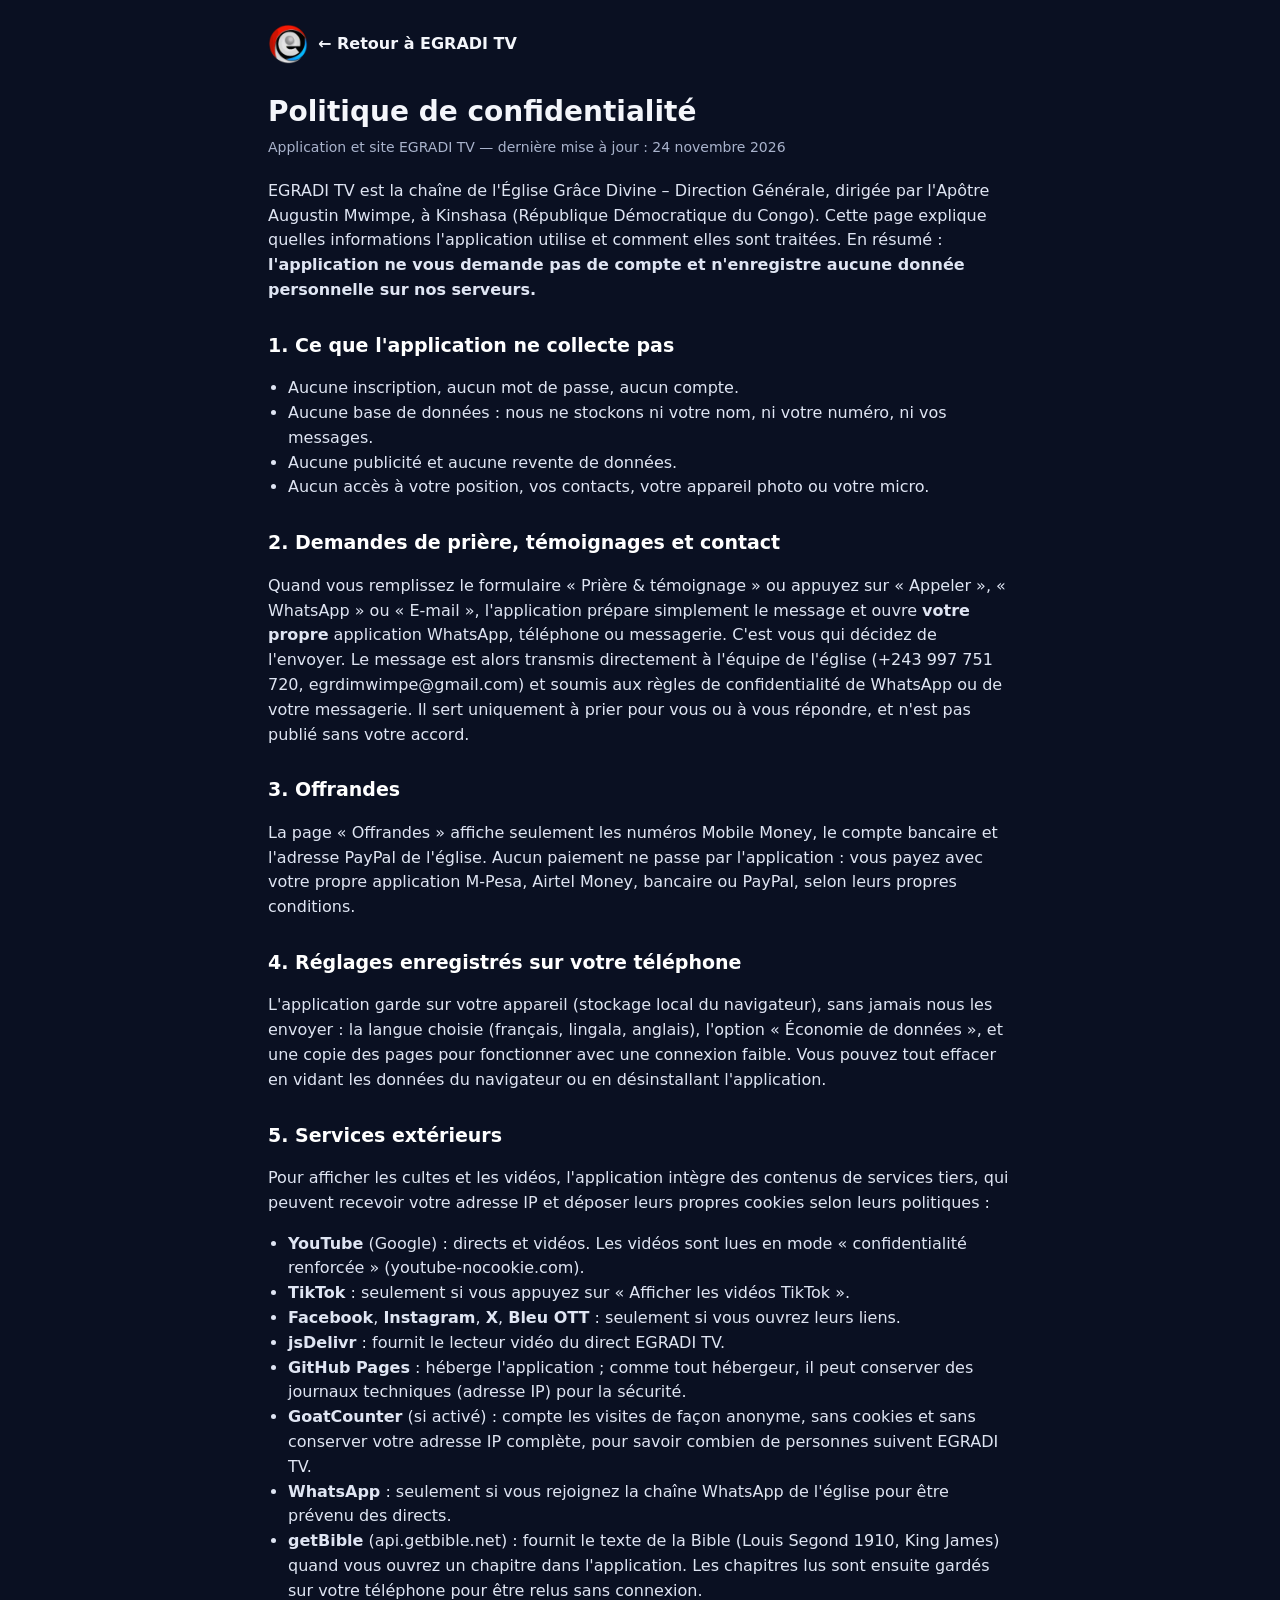
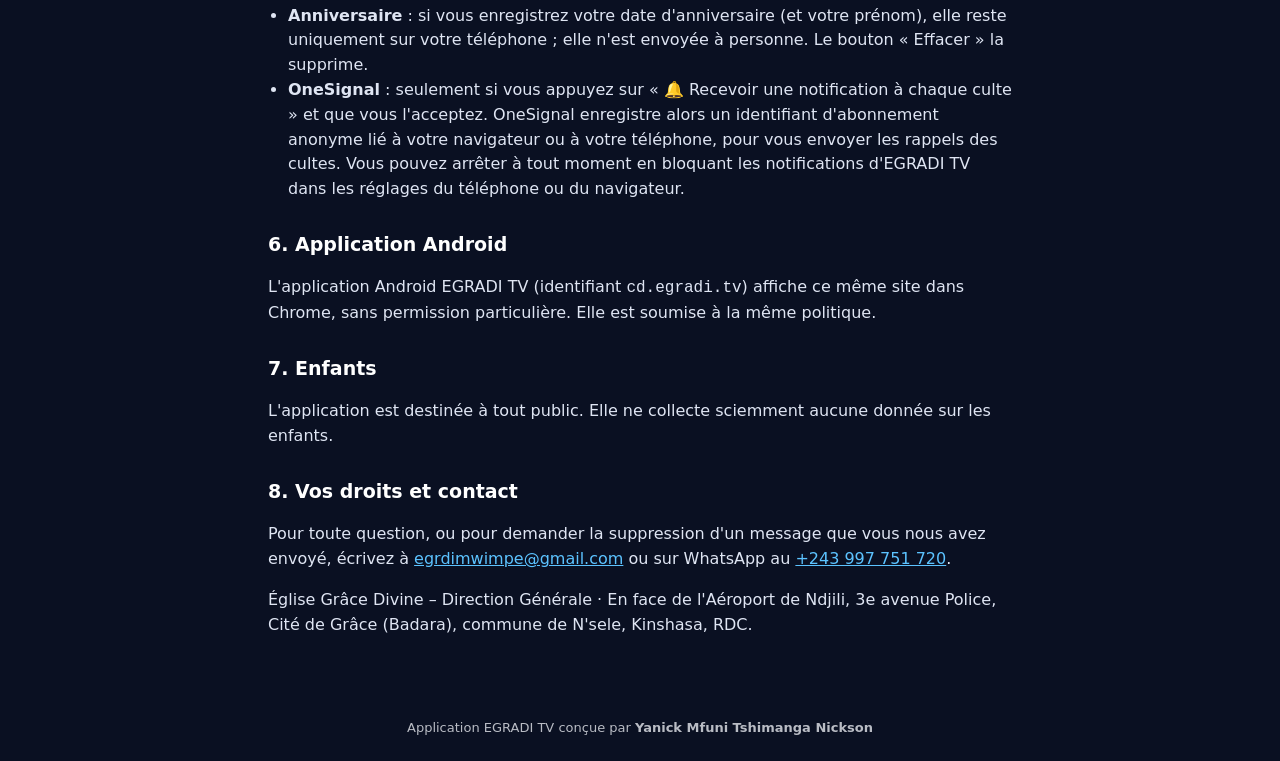
<file: confidentialite.html>
<!doctype html>
<html lang="fr">
<head>
  <meta charset="utf-8">
  <meta name="viewport" content="width=device-width, initial-scale=1">
  <title>Politique de confidentialité — EGRADI TV</title>
  <meta name="description" content="Politique de confidentialité de l'application EGRADI TV (Église Grâce Divine, Kinshasa).">
  <meta name="theme-color" content="#0a1022">
  <link rel="icon" href="logo-badge.png" type="image/png">
  <link rel="stylesheet" href="styles.css">
  <style>
    body { padding-bottom: 0; }
    .page-legale { max-width: 780px; margin: 0 auto; padding: 24px 18px 40px; }
    .page-legale h1 { font-size: 28px; margin: 18px 0 4px; }
    .page-legale h2 { font-size: 19px; margin: 28px 0 8px; color: #fff; }
    .page-legale p, .page-legale li { color: #dfe5f3; }
    .page-legale ul { padding-left: 20px; }
    .page-legale .maj { color: var(--texte-2); font-size: 14px; margin: 0 0 20px; }
    .retour { display: inline-flex; align-items: center; gap: 10px; color: var(--texte); text-decoration: none; font-weight: 700; }
  </style>
</head>
<body>
  <main class="page-legale">
    <a class="retour" href="./"><img src="logo-badge.png" alt="" width="40" height="40"> ← Retour à EGRADI TV</a>

    <h1>Politique de confidentialité</h1>
    <p class="maj">Application et site EGRADI TV — dernière mise à jour : 24 novembre 2026</p>

    <p>EGRADI TV est la chaîne de l'Église Grâce Divine – Direction Générale, dirigée par l'Apôtre Augustin Mwimpe,
      à Kinshasa (République Démocratique du Congo). Cette page explique quelles informations l'application utilise
      et comment elles sont traitées. En résumé : <strong>l'application ne vous demande pas de compte et n'enregistre
      aucune donnée personnelle sur nos serveurs.</strong></p>

    <h2>1. Ce que l'application ne collecte pas</h2>
    <ul>
      <li>Aucune inscription, aucun mot de passe, aucun compte.</li>
      <li>Aucune base de données : nous ne stockons ni votre nom, ni votre numéro, ni vos messages.</li>
      <li>Aucune publicité et aucune revente de données.</li>
      <li>Aucun accès à votre position, vos contacts, votre appareil photo ou votre micro.</li>
    </ul>

    <h2>2. Demandes de prière, témoignages et contact</h2>
    <p>Quand vous remplissez le formulaire « Prière &amp; témoignage » ou appuyez sur « Appeler », « WhatsApp » ou « E-mail »,
      l'application prépare simplement le message et ouvre <strong>votre propre</strong> application WhatsApp, téléphone ou messagerie.
      C'est vous qui décidez de l'envoyer. Le message est alors transmis directement à l'équipe de l'église
      (+243 997 751 720, egrdimwimpe@gmail.com) et soumis aux règles de confidentialité de WhatsApp ou de votre messagerie.
      Il sert uniquement à prier pour vous ou à vous répondre, et n'est pas publié sans votre accord.</p>

    <h2>3. Offrandes</h2>
    <p>La page « Offrandes » affiche seulement les numéros Mobile Money, le compte bancaire et l'adresse PayPal de l'église.
      Aucun paiement ne passe par l'application : vous payez avec votre propre application M-Pesa, Airtel Money, bancaire ou PayPal,
      selon leurs propres conditions.</p>

    <h2>4. Réglages enregistrés sur votre téléphone</h2>
    <p>L'application garde sur votre appareil (stockage local du navigateur), sans jamais nous les envoyer :
      la langue choisie (français, lingala, anglais), l'option « Économie de données », et une copie des pages
      pour fonctionner avec une connexion faible. Vous pouvez tout effacer en vidant les données du navigateur
      ou en désinstallant l'application.</p>

    <h2>5. Services extérieurs</h2>
    <p>Pour afficher les cultes et les vidéos, l'application intègre des contenus de services tiers, qui peuvent recevoir
      votre adresse IP et déposer leurs propres cookies selon leurs politiques :</p>
    <ul>
      <li><strong>YouTube</strong> (Google) : directs et vidéos. Les vidéos sont lues en mode « confidentialité renforcée » (youtube-nocookie.com).</li>
      <li><strong>TikTok</strong> : seulement si vous appuyez sur « Afficher les vidéos TikTok ».</li>
      <li><strong>Facebook</strong>, <strong>Instagram</strong>, <strong>X</strong>, <strong>Bleu OTT</strong> : seulement si vous ouvrez leurs liens.</li>
      <li><strong>jsDelivr</strong> : fournit le lecteur vidéo du direct EGRADI TV.</li>
      <li><strong>GitHub Pages</strong> : héberge l'application ; comme tout hébergeur, il peut conserver des journaux techniques (adresse IP) pour la sécurité.</li>
      <li><strong>GoatCounter</strong> (si activé) : compte les visites de façon anonyme, sans cookies et sans conserver votre adresse IP complète, pour savoir combien de personnes suivent EGRADI TV.</li>
      <li><strong>WhatsApp</strong> : seulement si vous rejoignez la chaîne WhatsApp de l'église pour être prévenu des directs.</li>
      <li><strong>getBible</strong> (api.getbible.net) : fournit le texte de la Bible (Louis Segond 1910, King James) quand vous ouvrez un chapitre dans l'application. Les chapitres lus sont ensuite gardés sur votre téléphone pour être relus sans connexion.</li>
      <li><strong>Anniversaire</strong> : si vous enregistrez votre date d'anniversaire (et votre prénom), elle reste uniquement sur votre téléphone ; elle n'est envoyée à personne. Le bouton « Effacer » la supprime.</li>
      <li><strong>OneSignal</strong> : seulement si vous appuyez sur « 🔔 Recevoir une notification à chaque culte » et que vous l'acceptez. OneSignal enregistre alors un identifiant d'abonnement anonyme lié à votre navigateur ou à votre téléphone, pour vous envoyer les rappels des cultes. Vous pouvez arrêter à tout moment en bloquant les notifications d'EGRADI TV dans les réglages du téléphone ou du navigateur.</li>
    </ul>

    <h2>6. Application Android</h2>
    <p>L'application Android EGRADI TV (identifiant <code>cd.egradi.tv</code>) affiche ce même site dans Chrome, sans permission
      particulière. Elle est soumise à la même politique.</p>

    <h2>7. Enfants</h2>
    <p>L'application est destinée à tout public. Elle ne collecte sciemment aucune donnée sur les enfants.</p>

    <h2>8. Vos droits et contact</h2>
    <p>Pour toute question, ou pour demander la suppression d'un message que vous nous avez envoyé, écrivez à
      <a href="mailto:egrdimwimpe@gmail.com">egrdimwimpe@gmail.com</a> ou sur WhatsApp au
      <a href="https://wa.me/243997751720">+243 997 751 720</a>.</p>
    <p>Église Grâce Divine – Direction Générale · En face de l'Aéroport de Ndjili, 3e avenue Police, Cité de Grâce (Badara),
      commune de N'sele, Kinshasa, RDC.</p>
  </main>
  <p style="text-align:center;font-size:13px;opacity:.75;margin:24px 0">Application EGRADI TV conçue par <strong>Yanick Mfuni Tshimanga Nickson</strong></p>
</body>
</html>
</file>
<file: styles.css>
/* EGRADI TV — couleurs tirées du logo de la chaîne (anneau rouge / bleu) */
:root {
  --fond: #0a1022;
  --fond-2: #111a33;
  --carte: #16213f;
  --carte-2: #1c2a50;
  --ligne: rgba(255, 255, 255, .08);
  --texte: #f4f6fb;
  --texte-2: #a9b3cc;
  --rouge: #e30613;
  --rouge-2: #ff3b30;
  --bleu: #1e9be0;
  --bleu-2: #5cc3ff;
  --degrade: linear-gradient(120deg, var(--rouge) 0%, #b0127a 45%, var(--bleu) 100%);
  --rayon: 16px;
  --ombre: 0 10px 30px rgba(0, 0, 0, .35);
  --nav-h: 64px;
}
* { box-sizing: border-box; }
html { scroll-behavior: smooth; -webkit-tap-highlight-color: transparent; }
body {
  margin: 0; background: var(--fond); color: var(--texte);
  font: 16px/1.55 "Segoe UI", Roboto, "Helvetica Neue", system-ui, sans-serif;
  padding-bottom: calc(var(--nav-h) + env(safe-area-inset-bottom));
  -webkit-font-smoothing: antialiased;
}
a { color: var(--bleu-2); }
img { max-width: 100%; }
button { font: inherit; }
:focus-visible { outline: 2px solid var(--bleu-2); outline-offset: 2px; }
[hidden] { display: none !important; }

/* ---------- Écran de démarrage ---------- */
.demarrage {
  position: fixed; inset: 0; z-index: 100; display: grid; place-content: center; justify-items: center; gap: 10px;
  background: radial-gradient(circle at 50% 40%, #1a2850, var(--fond) 70%);
  transition: opacity .45s, visibility .45s;
}
.demarrage img { filter: drop-shadow(0 0 40px rgba(227,6,19,.35)); animation: respire 1.6s ease-in-out infinite; }
.demarrage p { margin: 6px 0 0; font-size: 26px; letter-spacing: 4px; }
.demarrage strong { color: var(--rouge-2); }
.chargement { width: 120px; height: 3px; border-radius: 3px; background: var(--degrade); background-size: 200% 100%; animation: glisse 1s linear infinite; }
.demarrage.fini { opacity: 0; visibility: hidden; }
@keyframes respire { 50% { transform: scale(1.05); } }
@keyframes glisse { to { background-position: -200% 0; } }

/* ---------- En-tête ---------- */
.entete {
  position: sticky; top: 0; z-index: 20;
  display: flex; align-items: center; gap: 12px; justify-content: space-between;
  padding: 8px 16px; padding-top: calc(8px + env(safe-area-inset-top));
  /* pas de backdrop-filter ici : il casserait la barre de navigation fixe (enfant de l'en-tête) sur mobile */
  background: rgba(10, 16, 34, .97);
}
.entete::after { content: ""; position: absolute; left: 0; right: 0; bottom: 0; height: 2px; background: var(--degrade); }
.marque { display: flex; align-items: center; gap: 10px; color: var(--texte); text-decoration: none; }
.marque .logo { border-radius: 50%; }
.marque-texte { display: flex; flex-direction: column; font-size: 19px; line-height: 1.1; letter-spacing: 1px; }
.marque-texte strong { color: #fff; }
.marque-texte small { font-size: 10.5px; letter-spacing: .5px; color: var(--texte-2); text-transform: uppercase; }
.entete-actions { display: flex; align-items: center; gap: 6px; }
.icone-bouton {
  display: grid; place-items: center; width: 38px; height: 38px; border-radius: 50%;
  border: 1px solid var(--ligne); background: var(--carte); color: var(--texte); cursor: pointer;
}
.icone-bouton svg { width: 18px; height: 18px; fill: currentColor; }
.icone-bouton:hover { background: var(--carte-2); }
.pastille-direct {
  display: inline-flex; align-items: center; gap: 6px; padding: 7px 13px; border-radius: 999px;
  background: var(--rouge); color: #fff; font-weight: 700; font-size: 12.5px; letter-spacing: .5px; text-decoration: none;
  box-shadow: 0 0 0 0 rgba(227, 6, 19, .6); animation: onde 2s infinite;
}
@keyframes onde { 70% { box-shadow: 0 0 0 10px rgba(227, 6, 19, 0); } 100% { box-shadow: 0 0 0 0 rgba(227, 6, 19, 0); } }
.point { display: inline-block; width: 8px; height: 8px; border-radius: 50%; background: currentColor; animation: clignote 1.2s infinite; }
.point.rouge { background: var(--rouge-2); width: 10px; height: 10px; vertical-align: middle; }
@keyframes clignote { 50% { opacity: .25; } }

/* ---------- Bandeau INFOS ---------- */
.bandeau { display: flex; align-items: stretch; height: 34px; background: #fff; color: #0a1022; overflow: hidden; font-size: 14px; font-weight: 600; }
.bandeau-titre {
  flex: none; display: grid; place-items: center; padding: 0 14px 0 16px;
  background: var(--rouge); color: #fff; font-weight: 800; letter-spacing: 1.5px;
  clip-path: polygon(0 0, 100% 0, calc(100% - 10px) 100%, 0 100%);
}
.bandeau-defile { flex: 1; overflow: hidden; display: flex; align-items: center; mask-image: linear-gradient(90deg, transparent, #000 3%, #000 97%, transparent); }
.bandeau-texte { display: flex; white-space: nowrap; animation: defile var(--duree, 60s) linear infinite; }
.bandeau-texte span { padding: 0 28px; }
.bandeau-texte span::before { content: "●"; color: var(--bleu); margin-right: 12px; font-size: 10px; vertical-align: middle; }
.bandeau:hover .bandeau-texte { animation-play-state: paused; }
@keyframes defile { to { transform: translateX(-50%); } }

/* ---------- Mise en page ---------- */
main { max-width: 1180px; margin: 0 auto; padding: 0 16px 24px; }
.vue { display: none; padding-top: 18px; animation: apparait .3s ease; scroll-margin-top: 100vh; /* ouverture sur #direct, #videos… : la page reste en haut, titre visible */ }
.vue.active { display: block; }
@keyframes apparait { from { opacity: 0; transform: translateY(6px); } }

.titre-page { margin: 4px 0 16px; font-size: 26px; font-weight: 800; letter-spacing: .3px; }
.titre-section { margin: 28px 0 12px; font-size: 18px; font-weight: 700; }
.titre-ligne { display: flex; align-items: baseline; justify-content: space-between; gap: 12px; }
.voir-tout { font-size: 14px; font-weight: 600; text-decoration: none; color: var(--bleu-2); }
.sur-titre { margin: 0; font-size: 12px; text-transform: uppercase; letter-spacing: 1.5px; color: var(--bleu-2); font-weight: 700; }
.note { color: var(--texte-2); font-size: 14px; text-align: center; }

/* ---------- Boutons ---------- */
.actions { display: flex; flex-wrap: wrap; gap: 10px; justify-content: center; margin: 14px 0; }
.bouton {
  display: inline-flex; align-items: center; justify-content: center; gap: 8px; padding: 11px 20px; border-radius: 999px;
  border: 1px solid rgba(255,255,255,.22); background: rgba(255,255,255,.06); color: var(--texte);
  font-weight: 600; text-decoration: none; cursor: pointer; transition: transform .15s, filter .15s, background .15s;
}
.bouton:hover { background: rgba(255,255,255,.12); }
.bouton:active { transform: scale(.97); }
.bouton.principal { background: var(--rouge); border-color: var(--rouge); color: #fff; box-shadow: 0 6px 18px rgba(227, 6, 19, .35); }
.bouton.principal:hover { filter: brightness(1.1); }
.bouton.whatsapp { background: #25d366; border-color: #25d366; color: #fff; }
.bouton.centre { position: absolute; inset: 0; margin: auto; width: max-content; height: max-content; }

/* ---------- Accueil ---------- */
.hero {
  position: relative; border-radius: var(--rayon); overflow: hidden; min-height: 360px;
  display: grid; place-items: center; text-align: center; box-shadow: var(--ombre);
}
.hero-fond { position: absolute; inset: 0; width: 100%; height: 100%; object-fit: cover; filter: blur(18px) brightness(.35) saturate(1.2); transform: scale(1.15); }
/* Photo de présentation : toujours affichée en entier, nette et lumineuse */
.hero-banniere {
  position: relative; z-index: 1; display: block; width: 100%; padding: 0; border: 0; margin: 0;
  background: none; cursor: zoom-in; line-height: 0;
}
.hero-banniere img { display: block; width: 100%; height: auto; aspect-ratio: 1559 / 423; object-fit: contain; }
.hero:has(.hero-banniere) { grid-template-rows: auto 1fr; place-items: stretch; }
.hero:has(.hero-banniere) .hero-contenu { align-self: center; }
.visionneuse { padding: 0; border: 0; background: transparent; max-width: 100vw; max-height: 100vh; overflow: visible; }
.visionneuse::backdrop { background: rgba(0, 0, 0, .9); }
.visionneuse img { display: block; width: min(96vw, 1600px); height: auto; border-radius: 10px; }
.visionneuse-fermer { position: fixed; top: 14px; right: 14px; width: 44px; height: 44px; border-radius: 50%; border: 0; background: #fff; color: #000; font-size: 20px; cursor: pointer; }
.hero::before { content: ""; position: absolute; inset: 0; background: radial-gradient(circle at 20% 0%, rgba(227,6,19,.35), transparent 50%), radial-gradient(circle at 90% 100%, rgba(30,155,224,.35), transparent 50%); }
.hero::after { content: ""; position: absolute; inset: 0; background: linear-gradient(180deg, transparent 40%, rgba(10,16,34,.9)); }
.hero-contenu { position: relative; z-index: 1; padding: 34px 18px 26px; }
.hero-logo { filter: drop-shadow(0 10px 30px rgba(0,0,0,.6)); }
.hero h1 { margin: 12px 0 0; font-size: clamp(36px, 8vw, 60px); line-height: 1; letter-spacing: 4px; font-weight: 900; }
.hero h1 span { background: linear-gradient(90deg, #fff, #ffd6d6); -webkit-background-clip: text; background-clip: text; color: transparent; }
.slogan { margin: 10px 0 18px; color: #dfe5f3; font-size: 16px; }

/* ---------- FLASH « culte du jour » (accueil) ---------- */
.flash-culte {
  position: relative; display: flex; align-items: center; gap: 20px; flex-wrap: wrap;
  margin: 0 0 18px; padding: 24px 28px; min-height: 130px; border-radius: var(--rayon); overflow: hidden;
  color: #fff; text-decoration: none; isolation: isolate;
  background: linear-gradient(110deg, #b0000c, var(--rouge) 30%, #b0127a 60%, var(--rouge) 85%, #b0000c);
  background-size: 300% 100%;
  box-shadow: 0 10px 30px rgba(227, 6, 19, .35);
  animation: flash-entree .6s cubic-bezier(.2, .9, .3, 1.3) both, flash-fond 6s linear infinite;
}
.flash-culte:hover { filter: brightness(1.08); }
.flash-culte:focus-visible { outline: 3px solid #fff; outline-offset: 3px; }
/* reflet lumineux qui balaie le bandeau */
.flash-eclat {
  position: absolute; inset: 0; z-index: -1; pointer-events: none;
  background: linear-gradient(100deg, transparent 30%, rgba(255, 255, 255, .35) 50%, transparent 70%);
  transform: translateX(-100%); animation: flash-reflet 2.8s ease-in-out infinite;
}
.flash-tag {
  flex: none; align-self: flex-start; display: inline-flex; align-items: center; gap: 6px;
  padding: 7px 14px; border-radius: 999px; background: #fff; color: var(--rouge);
  font-size: 14px; font-weight: 900; letter-spacing: 1px; animation: flash-tag 1s steps(1) infinite;
}
.flash-eclair { display: inline-block; animation: flash-eclair 1s ease-in-out infinite; }
.flash-corps { flex: 1 1 260px; min-width: 0; display: grid; gap: 6px; }
.flash-titre { font-size: clamp(24px, 3.4vw, 32px); font-weight: 900; line-height: 1.15; text-shadow: 0 2px 8px rgba(0, 0, 0, .3); }
.flash-infos { font-size: 18px; color: #ffe3e3; }
.flash-infos .compte { color: #fff; font-variant-numeric: tabular-nums; }
.flash-etat { display: inline-flex; align-items: center; gap: 6px; }
.flash-appel { font-size: 16px; font-weight: 700; color: #fff; opacity: .95; }
.flash-bouton {
  flex: none; display: inline-flex; align-items: center; gap: 10px; padding: 16px 26px; border-radius: 999px;
  background: #fff; color: var(--rouge); font-weight: 900; font-size: 18px;
  box-shadow: 0 0 0 0 rgba(255, 255, 255, .7); animation: flash-pouls 1.6s infinite;
}
.flash-bouton .point { background: var(--rouge); }
/* moins de 30 min avant le culte : le bandeau pulse plus fort */
.flash-culte.imminent { animation: flash-entree .6s cubic-bezier(.2, .9, .3, 1.3) both, flash-fond 3s linear infinite, flash-battement 1.4s ease-in-out infinite; }
/* culte en cours */
.flash-culte.en-direct { animation: flash-entree .6s cubic-bezier(.2, .9, .3, 1.3) both, flash-fond 2.5s linear infinite, flash-battement 1.2s ease-in-out infinite; }
.flash-culte.en-direct .flash-etat { padding: 2px 10px; border-radius: 999px; background: #fff; color: var(--rouge); font-weight: 900; letter-spacing: .5px; }
.flash-culte.en-direct .flash-etat .point { background: var(--rouge); }
@keyframes flash-entree { from { transform: translateY(-14px) scale(.97); } } /* sans transparence : le flash reste bien rouge dès l'affichage */
@keyframes flash-fond { to { background-position: -300% 0; } }
@keyframes flash-reflet { 60%, 100% { transform: translateX(100%); } }
@keyframes flash-tag { 50% { background: #ffd400; color: #000; } }
@keyframes flash-eclair { 50% { transform: scale(1.35) rotate(-10deg); } }
@keyframes flash-pouls { 70% { box-shadow: 0 0 0 14px rgba(255, 255, 255, 0); } 100% { box-shadow: 0 0 0 0 rgba(255, 255, 255, 0); } }
@keyframes flash-battement { 50% { box-shadow: 0 10px 40px rgba(255, 59, 48, .75); transform: scale(1.012); } }
@media (max-width: 560px) {
  .flash-culte { padding: 18px 18px; gap: 12px; }
  .flash-titre { font-size: 24px; }
  .flash-infos { font-size: 16px; }
  .flash-bouton { width: 100%; justify-content: center; }
}
@media (prefers-reduced-motion: reduce) {
  .flash-culte, .flash-culte.imminent, .flash-culte.en-direct, .flash-eclat, .flash-tag, .flash-eclair, .flash-bouton { animation: none; }
}

/* le flash remplace l'encadré « prochain culte » le jour du culte (pas de doublon) */
#flash-culte:not([hidden]) ~ .prochain { display: none; }

/* ---------- Notifications ---------- */
.notif-zone { margin-top: 14px; text-align: center; }
.notif-zone .note { margin: 8px 0 0; }

.prochain {
  position: relative; margin-top: 18px; padding: 18px 20px; border-radius: var(--rayon); overflow: hidden;
  background: var(--carte); border: 1px solid var(--ligne);
  display: flex; align-items: center; justify-content: space-between; gap: 16px; flex-wrap: wrap;
}
.prochain::before { content: ""; position: absolute; left: 0; top: 0; bottom: 0; width: 4px; background: var(--degrade); }
.prochain h3 { margin: 2px 0; font-size: 20px; }
.prochain .quand { color: var(--texte-2); font-size: 14px; }
.prochain .compte { font-variant-numeric: tabular-nums; font-weight: 800; color: var(--bleu-2); }
.prochain .badge-live { display: inline-flex; align-items: center; gap: 6px; padding: 3px 10px; border-radius: 999px; background: var(--rouge); color: #fff; font-size: 12px; font-weight: 800; }

.apotre {
  display: flex; gap: 18px; align-items: center; margin-top: 30px; padding: 20px; border-radius: var(--rayon);
  background: linear-gradient(135deg, var(--carte), var(--fond-2)); border: 1px solid var(--ligne);
}
.apotre img { flex: none; border-radius: 50%; border: 3px solid transparent; background: var(--degrade) border-box; object-fit: cover; }
.apotre h2 { margin: 2px 0 6px; font-size: 19px; }
.apotre p:not(.sur-titre) { margin: 0 0 8px; color: var(--texte-2); font-size: 14.5px; }

/* ---------- Grille de vidéos ---------- */
.grille { display: grid; grid-template-columns: repeat(auto-fill, minmax(260px, 1fr)); gap: 16px; }
.video {
  background: var(--carte); border-radius: var(--rayon); overflow: hidden; cursor: pointer; text-align: left;
  border: 1px solid var(--ligne); padding: 0; color: inherit; transition: transform .2s, box-shadow .2s, border-color .2s;
}
.video:hover, .video:focus-visible { transform: translateY(-3px); box-shadow: var(--ombre); border-color: rgba(30,155,224,.5); outline: none; }
.miniature { position: relative; aspect-ratio: 16 / 9; background: linear-gradient(110deg, #16213f 30%, #1f2d55 50%, #16213f 70%) 0 0 / 200% 100%; animation: glisse 1.4s linear infinite; }
.miniature img { width: 100%; height: 100%; object-fit: cover; display: block; }
.miniature::after {
  content: ""; position: absolute; inset: 0; margin: auto; width: 52px; height: 52px; border-radius: 50%;
  background: rgba(227, 6, 19, .9) url("data:image/svg+xml,%3Csvg xmlns='http://www.w3.org/2000/svg' viewBox='0 0 24 24'%3E%3Cpath fill='white' d='M9 7v10l8-5z'/%3E%3C/svg%3E") center / 26px no-repeat;
  opacity: 0; transform: scale(.8); transition: .2s;
}
.video:hover .miniature::after, .video:focus-visible .miniature::after { opacity: 1; transform: none; }
.etiquette { position: absolute; top: 10px; left: 10px; z-index: 1; padding: 3px 8px; border-radius: 6px; font-size: 11px; font-weight: 800; letter-spacing: .5px; background: rgba(0,0,0,.7); color: #fff; }
.etiquette.direct { background: var(--rouge); }
.etiquette.nouveau { left: auto; right: 10px; background: var(--bleu); }
.etiquette.partie { top: auto; bottom: 10px; left: 10px; background: rgba(5, 8, 15, .85); border: 1px solid rgba(255,255,255,.35); text-transform: uppercase; }
.video-infos { padding: 12px 14px 14px; }
.video-titre { margin: 0; font-size: 14.5px; font-weight: 600; line-height: 1.4; display: -webkit-box; -webkit-line-clamp: 2; -webkit-box-orient: vertical; overflow: hidden; }
.video-date { margin: 6px 0 0; font-size: 12.5px; color: var(--texte-2); text-transform: capitalize; }

.recherche { width: 100%; padding: 13px 18px; border-radius: 999px; border: 1px solid var(--ligne); background: var(--carte); color: var(--texte); font: inherit; }
.recherche::placeholder { color: var(--texte-2); }
.filtres { display: flex; gap: 8px; overflow-x: auto; padding: 14px 0; scrollbar-width: none; }
.filtres::-webkit-scrollbar { display: none; }
.filtres button { flex: none; padding: 7px 15px; border-radius: 999px; border: 1px solid var(--ligne); background: var(--carte); color: var(--texte-2); font-size: 14px; cursor: pointer; }
.filtres button[aria-selected="true"] { background: #fff; border-color: #fff; color: var(--fond); font-weight: 700; }
.vide { grid-column: 1 / -1; color: var(--texte-2); text-align: center; padding: 30px 0; }
.archives { margin-top: 30px; }
.archives .titre-section { margin-top: 0; }

/* ---------- Lecteurs ---------- */
.lecteur { position: relative; aspect-ratio: 16 / 9; background: #000; border-radius: var(--rayon); overflow: hidden; box-shadow: var(--ombre); }
.lecteur iframe, .lecteur video { position: absolute; inset: 0; width: 100%; height: 100%; border: 0; background: #000; }
.message-direct { position: absolute; inset: 0; display: grid; place-items: center; padding: 20px; text-align: center; color: var(--texte-2); }
#sources-direct:empty { display: none; }
/* Pas de direct : la carte couvre le lecteur YouTube (qui charge en dessous pour détecter le début du direct) */
.lecteur.sans-direct iframe { visibility: hidden; }
.hors-direct { position: absolute; inset: 0; z-index: 2; display: flex; flex-direction: column; justify-content: center; align-items: center; gap: 2px; padding: 14px; text-align: center;
  background: radial-gradient(circle at 50% 0%, rgba(225, 29, 46, .28), transparent 60%), linear-gradient(160deg, #101a3a, #070b18); overflow: auto; }
.hors-direct h3 { margin: 2px 0; font-size: clamp(16px, 4.6vw, 22px); line-height: 1.2; }
.hors-direct .sur-titre { margin: 6px 0 0; }
.hd-etat { margin: 0; font-size: 12px; font-weight: 700; letter-spacing: .06em; text-transform: uppercase; color: var(--texte-2); display: flex; align-items: center; gap: 6px; }
.hd-etat .point { background: #8892a8; animation: none; }
.hd-quand { margin: 0; color: var(--texte-2); font-size: 13px; }
.hd-compte { margin: 2px 0 8px; font-size: 14px; }
.hd-actions { display: flex; flex-wrap: wrap; gap: 8px; justify-content: center; }
.hd-actions .bouton { padding: 8px 14px; font-size: 13px; }
@media (max-width: 380px) { .hors-direct .sur-titre { display: none; } }

/* ---------- Programme ---------- */
.programmes { list-style: none; padding: 0; margin: 0; display: grid; gap: 10px; }
.programmes li {
  display: grid; grid-template-columns: 92px 1fr auto; gap: 14px; align-items: center;
  background: var(--carte); border: 1px solid var(--ligne); border-radius: var(--rayon); padding: 16px 18px;
}
.programmes li.aujourdhui { border-color: var(--rouge); background: linear-gradient(90deg, rgba(227,6,19,.14), var(--carte) 60%); }
.programmes .jour { font-weight: 800; text-transform: uppercase; letter-spacing: 1px; font-size: 13px; color: var(--bleu-2); }
.programmes li.aujourdhui .jour { color: var(--rouge-2); }
.programmes .titre { font-weight: 700; }
.programmes .heure { display: block; font-size: 13px; color: var(--texte-2); }
.programmes .revoir { font-size: 13px; font-weight: 600; white-space: nowrap; text-decoration: none; }

/* ---------- Église ---------- */
.bloc { background: var(--carte); border: 1px solid var(--ligne); border-radius: var(--rayon); padding: 18px; }
.bloc p:first-child { margin-top: 0; }
address { font-style: normal; line-height: 1.8; }
.contact { text-align: center; }
.numero { margin: 0 0 4px; font-size: 24px; font-weight: 800; letter-spacing: 1px; }
.reseaux { display: grid; gap: 10px; grid-template-columns: repeat(auto-fill, minmax(240px, 1fr)); }
.reseaux a, .carte-ailleurs { display: block; padding: 15px 18px; background: var(--carte); border: 1px solid var(--ligne); border-radius: var(--rayon); color: var(--texte); text-decoration: none; font-weight: 600; }
.reseaux a { transition: border-color .2s; }
.reseaux a:hover { border-color: var(--bleu); }
.reseaux a::after { content: " ↗"; color: var(--bleu-2); }
.reseaux a.reseau { display: flex; align-items: center; gap: 12px; }
.nom-reseau { flex: 1; min-width: 0; overflow-wrap: anywhere; }
.logo-reseau { flex: none; display: grid; place-items: center; width: 40px; height: 40px; border-radius: 11px; }
.logo-youtube { background: #ff0000; }
.logo-facebook { background: #1877f2; }
.logo-tiktok, .logo-x { background: #000; box-shadow: inset 0 0 0 1px #3a3a3a; }
.logo-instagram { background: radial-gradient(circle at 30% 107%, #fdf497 0%, #fdf497 5%, #fd5949 45%, #d6249f 60%, #285aeb 90%); }
.reseaux .heure, .carte-ailleurs .heure { font-size: 13px; color: var(--texte-2); font-weight: 400; }

/* ---------- Pied de page ---------- */
.pied { max-width: 1180px; margin: 20px auto 0; padding: 26px 16px 30px; text-align: center; color: var(--texte-2); font-size: 13.5px; border-top: 1px solid var(--ligne); }
.pied img { height: auto; }
.pied p { margin: 8px 0; }
.copyright { font-size: 12px; opacity: .7; }

/* ---------- Navigation (bas sur mobile, en-tête sur grand écran) ---------- */
.barre-nav {
  position: fixed; bottom: 0; left: 0; right: 0; z-index: 20; height: calc(var(--nav-h) + env(safe-area-inset-bottom));
  display: flex; justify-content: space-around; align-items: flex-start;
  padding: 6px 4px env(safe-area-inset-bottom);
  background: rgba(10, 16, 34, .97); border-top: 1px solid var(--ligne); backdrop-filter: blur(12px);
}
.barre-nav a {
  position: relative; display: flex; flex-direction: column; align-items: center; gap: 3px; padding: 6px 4px;
  min-width: 62px; font-size: 11px; font-weight: 600; color: var(--texte-2); text-decoration: none;
}
.barre-nav svg { width: 22px; height: 22px; fill: currentColor; }
.barre-nav a.active { color: #fff; }
.barre-nav a.active::before { content: ""; position: absolute; top: -6px; width: 26px; height: 3px; border-radius: 3px; background: var(--degrade); }

/* ---------- Fenêtre vidéo ---------- */
.fenetre-video { width: min(980px, 96vw); padding: 0; border: 1px solid var(--ligne); border-radius: var(--rayon); background: var(--fond-2); color: var(--texte); box-shadow: 0 30px 80px rgba(0,0,0,.6); }
.fenetre-video::backdrop { background: rgba(3, 6, 15, .85); backdrop-filter: blur(4px); }
.fenetre-video .lecteur { border-radius: 0; box-shadow: none; }
.fenetre-entete, .fenetre-pied { display: flex; align-items: center; justify-content: space-between; gap: 12px; padding: 12px 16px; }
.fenetre-entete h3 { margin: 0; font-size: 15px; }
.fenetre-pied { color: var(--texte-2); font-size: 14px; text-transform: capitalize; }
.fermer { flex: none; width: 36px; height: 36px; border-radius: 50%; border: 0; background: rgba(255,255,255,.1); color: #fff; font-size: 18px; cursor: pointer; }

/* ---------- Message éphémère ---------- */
.toast {
  position: fixed; left: 50%; bottom: calc(var(--nav-h) + 18px + env(safe-area-inset-bottom)); z-index: 50;
  transform: translate(-50%, 20px); opacity: 0; pointer-events: none;
  padding: 10px 18px; border-radius: 999px; background: #fff; color: var(--fond); font-weight: 600; font-size: 14px;
  box-shadow: var(--ombre); transition: .25s;
}
.toast.visible { opacity: 1; transform: translate(-50%, 0); }

/* ---------- Petits écrans ---------- */
@media (max-width: 420px) {
  .marque-texte small { display: none; }
  .programmes li { grid-template-columns: 1fr; gap: 4px; }
  .apotre { flex-direction: column; text-align: center; }
}

/* ---------- Grands écrans ---------- */
@media (min-width: 960px) {
  body { padding-bottom: 0; }
  .barre-nav { position: static; height: auto; background: none; border: 0; backdrop-filter: none; padding: 0; gap: 4px; flex: 1; justify-content: center; }
  .barre-nav a { flex-direction: row; gap: 8px; font-size: 14.5px; padding: 9px 14px; border-radius: 999px; min-width: 0; }
  .barre-nav svg { width: 18px; height: 18px; }
  .barre-nav a:hover { color: #fff; background: rgba(255,255,255,.06); }
  .barre-nav a.active { background: rgba(255,255,255,.1); }
  .barre-nav a.active::before { top: auto; bottom: -2px; left: 50%; transform: translateX(-50%); }
  .hero { min-height: 440px; }
  .toast { bottom: 30px; }
}

@media (prefers-reduced-motion: reduce) {
  *, *::before, *::after { animation: none !important; transition: none !important; }
}

/* ---------- Chiffres clés (page Église) ---------- */
.chiffres { display: grid; grid-template-columns: repeat(auto-fit, minmax(140px, 1fr)); gap: 10px; margin-top: 12px; }
.chiffres:empty { display: none; }
.chiffres div { padding: 14px 8px; text-align: center; border-radius: var(--rayon); background: var(--carte); border: 1px solid var(--ligne); }
.chiffres strong { display: block; font-size: 24px; font-weight: 900; background: var(--degrade); -webkit-background-clip: text; background-clip: text; color: transparent; }
.chiffres span { font-size: 12.5px; color: var(--texte-2); }
.zone-tiktok { display: grid; place-items: center; min-height: 120px; padding: 8px 0; }
.zone-tiktok iframe { border-radius: var(--rayon); min-height: 620px !important; max-height: none !important; }

/* ---------- Sélecteur de langue ---------- */
.langue { height: 38px; padding: 0 8px; border-radius: 999px; border: 1px solid var(--ligne); background: var(--carte); color: var(--texte); font: inherit; font-size: 13px; cursor: pointer; }

/* ---------- Tuiles d'accès rapide (accueil) ---------- */
.tuiles { display: grid; grid-template-columns: repeat(4, 1fr); gap: 10px; margin-top: 14px; }
.tuile {
  display: flex; flex-direction: column; align-items: center; justify-content: center; gap: 6px; padding: 16px 6px; min-height: 96px;
  border-radius: var(--rayon); background: var(--carte); border: 1px solid var(--ligne); color: var(--texte); text-decoration: none;
  font-size: 13px; font-weight: 600; text-align: center; line-height: 1.25; transition: transform .15s, border-color .15s;
}
.tuile:hover { transform: translateY(-2px); border-color: var(--rouge); }
.tuile-icone { font-size: 26px; line-height: 1; }
@media (max-width: 520px) { .tuiles { grid-template-columns: repeat(2, 1fr); } }

/* ---------- Interrupteur économie de données ---------- */
.interrupteur { display: flex; align-items: center; justify-content: center; gap: 10px; margin: 14px 0 0; font-weight: 600; cursor: pointer; user-select: none; }
.interrupteur input { position: absolute; opacity: 0; pointer-events: none; }
.glissiere { position: relative; width: 44px; height: 24px; border-radius: 999px; background: var(--carte-2); border: 1px solid var(--ligne); transition: background .2s; }
.glissiere::after { content: ""; position: absolute; top: 2px; left: 2px; width: 18px; height: 18px; border-radius: 50%; background: #fff; transition: transform .2s; }
.interrupteur input:checked + .glissiere { background: #25a35a; }
.interrupteur input:checked + .glissiere::after { transform: translateX(20px); }
.interrupteur input:focus-visible + .glissiere { outline: 2px solid var(--bleu-2); outline-offset: 2px; }

/* ---------- Formulaire prière ---------- */
.intro { color: var(--texte-2); margin: -6px 0 16px; }
.formulaire { display: grid; gap: 14px; max-width: 640px; }
.formulaire label { display: grid; gap: 6px; font-size: 14px; font-weight: 600; }
.formulaire input, .formulaire select, .formulaire textarea {
  width: 100%; padding: 12px 14px; border-radius: 12px; border: 1px solid var(--ligne); background: var(--fond-2); color: var(--texte); font: inherit; font-weight: 400;
}
.formulaire textarea { resize: vertical; }
.formulaire input:focus, .formulaire select:focus, .formulaire textarea:focus { outline: none; border-color: var(--bleu); }

/* ---------- Soutien Mobile Money ---------- */
.verset { margin: 0 0 18px; padding: 14px 18px; border-left: 4px solid var(--rouge); background: var(--carte); border-radius: 0 var(--rayon) var(--rayon) 0; font-style: italic; color: #dfe5f3; }
.mobile-money { display: grid; gap: 12px; grid-template-columns: repeat(auto-fill, minmax(220px, 1fr)); }
.mobile-money:empty { display: none; }
.carte-mm { padding: 18px; border-radius: var(--rayon); background: var(--carte); border: 1px solid var(--ligne); text-align: center; }
.mm-numero { margin: 6px 0 2px; font-size: 22px; font-weight: 800; letter-spacing: 1px; }
.mm-titulaire { margin: 0 0 10px; color: var(--texte-2); font-size: 13px; }

/* ---------- Événements ---------- */
.evenements { display: grid; gap: 12px; }
.evenement { display: grid; grid-template-columns: 64px 1fr; gap: 14px; align-items: center; padding: 14px 16px; border-radius: var(--rayon); background: var(--carte); border: 1px solid var(--ligne); }
.evenement img { grid-column: 1 / -1; width: 100%; border-radius: 12px; }
.evenement h3 { margin: 0 0 2px; font-size: 16px; }
.evenement p { margin: 4px 0 0; font-size: 14px; color: var(--texte-2); }
.ev-date { display: grid; place-items: center; padding: 8px 0; border-radius: 12px; background: var(--rouge); color: #fff; line-height: 1.1; }
.ev-date strong { font-size: 24px; }
.ev-date span { font-size: 12px; text-transform: uppercase; }
.evenements .vide { text-align: left; padding: 16px 18px; }
.marque-texte > span { white-space: nowrap; }
.langue { font-weight: 700; }

/* ---------- Bloc « Télécharger l'application » ---------- */
.bloc-appli {
  display: flex; align-items: center; gap: 14px; flex-wrap: wrap; margin-top: 14px; padding: 16px 18px;
  border-radius: var(--rayon); border: 1px solid rgba(227, 6, 19, .45);
  background: linear-gradient(120deg, rgba(227, 6, 19, .18), var(--carte) 55%, rgba(30, 155, 224, .15));
}
.bloc-presentation { margin-top: 22px; }
.bloc-presentation video { display: block; width: 100%; height: auto; aspect-ratio: 16 / 9; border-radius: var(--rayon); background: #000; box-shadow: var(--ombre); }
.bloc-presentation .note { margin: 8px 0 0; }
.appli-texte { flex: 1; min-width: 180px; display: grid; gap: 2px; }
.appli-texte strong { font-size: 16px; }
.appli-texte span { font-size: 13px; color: var(--texte-2); }

/* ---------- Banque et PayPal (page Soutenir) ---------- */
.carte-banque { padding: 16px 18px; border-radius: var(--rayon); background: var(--carte); border: 1px solid var(--ligne); display: grid; gap: 10px; }
.carte-banque .sur-titre { margin-bottom: 2px; }
.ligne-copie { display: grid; grid-template-columns: 1fr auto; gap: 2px 10px; align-items: center; padding: 10px 12px; border-radius: 12px; background: var(--fond-2); }
.lc-libelle { grid-column: 1; font-size: 12px; color: var(--texte-2); }
.lc-valeur { grid-column: 1; font-weight: 800; font-size: 16px; letter-spacing: .5px; word-break: break-all; font-variant-numeric: tabular-nums; }
.ligne-copie .bouton { grid-column: 2; grid-row: 1 / span 2; }
.bouton.petit { padding: 7px 14px; font-size: 13px; }
.lc-note { margin: 0; font-size: 13px; color: var(--texte-2); }
.copyright a { color: var(--texte-2); }

/* ---------- Verset du jour ---------- */
.verset-jour {
  position: relative; margin: 14px 0 0; padding: 18px 20px; border-radius: var(--rayon); overflow: hidden;
  background: linear-gradient(135deg, #1a2350, var(--carte)); border: 1px solid var(--ligne);
}
.verset-jour::before { content: "“"; position: absolute; right: 14px; top: -18px; font: 900 120px/1 Georgia, serif; color: rgba(255,255,255,.06); }
.verset-jour blockquote { margin: 8px 0 12px; font: italic 17px/1.6 Georgia, "Times New Roman", serif; color: #f1f3fa; }
.verset-pied { display: flex; align-items: center; justify-content: space-between; gap: 10px; }
.verset-pied cite { font-style: normal; font-weight: 700; color: var(--rouge-2); }
.verset-pied { flex-wrap: wrap; } .verset-pied #verset-image { margin-left: auto; }

/* ---------- Nos pasteurs ---------- */
.pasteurs { display: grid; gap: 12px; grid-template-columns: repeat(auto-fill, minmax(300px, 1fr)); }
.pasteur { display: flex; gap: 16px; align-items: flex-start; padding: 18px; border-radius: var(--rayon); background: var(--carte); border: 1px solid var(--ligne); }
.pasteur img, .pasteur-initiales { flex: none; width: 88px; height: 88px; border-radius: 50%; object-fit: cover; border: 3px solid var(--rouge); }
.pasteur-initiales { display: grid; place-items: center; background: var(--degrade); font-size: 28px; font-weight: 900; color: #fff; }
.pasteur h3 { margin: 0 0 2px; font-size: 18px; }
.pasteur .sur-titre { letter-spacing: .5px; text-transform: none; font-size: 13px; }
.pasteur-texte { margin: 8px 0 10px; color: var(--texte-2); font-size: 14px; }

/* ---------- Galerie ---------- */
.galerie { display: grid; gap: 8px; grid-template-columns: repeat(auto-fill, minmax(150px, 1fr)); }
.galerie-item { padding: 0; border: 0; border-radius: 12px; overflow: hidden; aspect-ratio: 4 / 3; cursor: zoom-in; background: var(--carte); }
.galerie-item img { width: 100%; height: 100%; object-fit: cover; display: block; transition: transform .3s; }
.galerie-item:first-child { grid-column: 1 / -1; aspect-ratio: 3 / 2; } /* la première photo en grand */
.galerie-item:hover img { transform: scale(1.06); }
.visionneuse { width: min(1000px, 96vw); padding: 12px; border: 1px solid var(--ligne); border-radius: var(--rayon); background: var(--fond-2); color: var(--texte); text-align: center; }
.visionneuse::backdrop { background: rgba(3, 6, 15, .92); }
.visionneuse img { width: 100%; max-height: 72vh; object-fit: contain; border-radius: 10px; display: block; }
.visionneuse p { margin: 10px 0; font-size: 14px; }
.visionneuse .fermer { position: absolute; top: 18px; right: 18px; z-index: 1; }

/* ---------- En-tête sur petits téléphones : tout doit tenir sur une ligne ---------- */
.marque { min-width: 0; }
.marque-texte { min-width: 0; overflow: hidden; }
html, body { overflow-x: clip; } /* sécurité : jamais de défilement horizontal */
@media (max-width: 460px) {
  .entete { gap: 8px; padding-left: 10px; padding-right: 10px; }
  .entete-actions { gap: 4px; }
  .icone-bouton, .langue { height: 34px; }
  .icone-bouton { width: 34px; }
  .icone-bouton svg { width: 16px; height: 16px; }
  .langue { padding: 0 4px; font-size: 12px; }
  .pastille-direct { padding: 7px 10px; font-size: 12px; }
  .marque { gap: 8px; }
  .marque .logo { width: 34px; height: 34px; }
  .marque-texte { font-size: 17px; }
}
@media (max-width: 380px) {
  .marque-texte { display: none; } /* le logo suffit sur les très petits écrans */
}

/* ---------- Offrandes : choix du moyen, détail, QR codes ---------- */
.entete-offrande { display: flex; align-items: center; gap: 14px; }
.entete-offrande img { width: 64px; height: 64px; object-fit: contain; flex: none; }
.choix-offrande { display: grid; grid-template-columns: repeat(4, 1fr); gap: 10px; }
.choix-offrande button {
  display: grid; justify-items: center; gap: 6px; padding: 10px 8px; border-radius: var(--rayon); cursor: pointer;
  background: var(--carte); border: 2px solid var(--ligne); color: var(--texte); font: inherit; font-size: 13px; font-weight: 700;
}
.logo-boite { display: flex; align-items: center; justify-content: center; overflow: hidden; width: 100%; max-width: 120px; height: 64px; padding: 4px; border-radius: 10px; background: #fff; }
.logo-boite img { display: block; width: auto; height: auto; max-width: 100%; max-height: 56px; border-radius: 6px; }
.logo-boite.grand img { max-height: 68px; }
.logo-boite.grand { width: 130px; height: 76px; flex: none; }
.choix-offrande button[aria-selected="true"] { border-color: var(--rouge); box-shadow: 0 0 0 3px rgba(227, 6, 19, .25); }
@media (max-width: 520px) { .choix-offrande { grid-template-columns: repeat(2, 1fr); } }
.detail-offrande { margin-top: 14px; padding: 16px 18px; border-radius: var(--rayon); background: var(--carte); border: 1px solid var(--ligne); }
.do-entete { display: flex; align-items: center; gap: 14px; margin-bottom: 12px; }
.do-entete h3 { margin: 0; font-size: 18px; }
.do-corps { display: grid; grid-template-columns: 1fr auto; gap: 16px; align-items: start; }
.do-infos { display: grid; gap: 10px; }
.do-qr { margin: 0; display: grid; justify-items: center; gap: 6px; max-width: 180px; }
.do-qr img { width: 160px; height: 160px; padding: 6px; background: #fff; border-radius: 12px; }
.do-qr figcaption { font-size: 12px; color: var(--texte-2); text-align: center; }
@media (max-width: 560px) { .do-corps { grid-template-columns: 1fr; } .do-qr { justify-self: center; } }
.qr-general { display: flex; align-items: center; gap: 14px; margin-top: 14px; padding: 12px 16px; border-radius: var(--rayon); background: var(--carte); border: 1px dashed var(--ligne); }
.qr-general img { width: 110px; height: 110px; padding: 5px; background: #fff; border-radius: 10px; flex: none; }
.qr-general p { margin: 0; font-size: 14px; color: var(--texte-2); }
.bandeau-offrande {
  display: flex; align-items: center; justify-content: space-between; gap: 12px; flex-wrap: wrap; margin-top: 14px; padding: 14px 16px;
  border-radius: var(--rayon); text-decoration: none; color: var(--texte);
  border: 1px solid rgba(227, 6, 19, .45); background: linear-gradient(120deg, rgba(227, 6, 19, .2), var(--carte) 60%);
}
.bo-texte { display: grid; gap: 2px; }
.bo-texte strong { font-size: 17px; }
.bo-texte small { color: var(--texte-2); }
.bo-logos { display: flex; gap: 6px; }
.bo-logos img { width: 44px; height: 44px; padding: 3px; object-fit: contain; border-radius: 8px; background: #fff; }

/* ---------- Ma liste, reprise de lecture, hors connexion ---------- */
.etoile { position: absolute; bottom: 10px; right: 10px; z-index: 1; width: 28px; height: 28px; display: grid; place-items: center; border-radius: 50%; background: rgba(0,0,0,.7); color: #ffd34d; font-size: 16px; }
.progression { position: absolute; left: 0; right: 0; bottom: 0; z-index: 1; height: 5px; background: rgba(255,255,255,.25); }
.progression span { display: block; height: 100%; background: var(--rouge); }
.fenetre-pied { flex-wrap: wrap; }
.fenetre-boutons { display: flex; gap: 8px; flex-wrap: wrap; text-transform: none; }
#ma-liste[aria-pressed="true"] { border-color: #ffd34d; color: #ffd34d; }
#bloc-continuer { margin-bottom: 8px; }
.hors-ligne { position: fixed; left: 50%; transform: translateX(-50%); top: calc(env(safe-area-inset-top) + 74px); z-index: 60; width: min(92vw, 560px); padding: 10px 16px; border-radius: 12px; background: #3a2a00; border: 1px solid #ffb300; color: #ffe08a; font-size: 14px; text-align: center; box-shadow: var(--ombre); }

/* ---------- Mode audio : petite vignette vidéo + grands boutons ---------- */
.lecteur.audio { aspect-ratio: auto; min-height: 220px; display: flex; flex-direction: column; align-items: center; justify-content: center; gap: 10px; padding: 18px 14px; isolation: isolate; }
.lecteur.audio::before { content: ""; position: absolute; inset: -30px; z-index: -1; background: var(--fond, none) center / cover; filter: blur(22px) brightness(.38); }
.lecteur.audio iframe, .lecteur.audio video { position: static; inset: auto; width: 160px; height: 90px; flex: none; border-radius: 10px; box-shadow: 0 6px 20px rgba(0,0,0,.5); }
.audio-commandes { display: grid; justify-items: center; gap: 6px; text-align: center; color: #fff; }
.audio-commandes[hidden] { display: none; }
.audio-titre { margin: 0; font-weight: 800; font-size: 15px; letter-spacing: .5px; color: #ffd34d; }
.audio-nom { margin: 0; font-size: 14px; max-width: 520px; color: #e6ebf7; display: -webkit-box; -webkit-line-clamp: 2; -webkit-box-orient: vertical; overflow: hidden; }
.audio-note { margin: 0; font-size: 12px; color: #c3cbe0; font-variant-numeric: tabular-nums; }
.audio-boutons { display: flex; align-items: center; gap: 14px; margin-top: 2px; }
.audio-boutons button { width: 52px; height: 52px; border-radius: 50%; border: 1px solid rgba(255,255,255,.3); background: rgba(255,255,255,.1); color: #fff; font: inherit; font-size: 14px; font-weight: 700; cursor: pointer; }
.audio-boutons .audio-play { width: 66px; height: 66px; font-size: 26px; background: var(--rouge); border-color: var(--rouge); }
#bouton-audio[aria-pressed="true"] { border-color: #ffd34d; color: #ffd34d; }

/* ---------- Logo de l'église (page Église) ---------- */
.bloc-eglise::after { content: ""; display: block; clear: both; }
.logo-eglise { float: right; width: 170px; height: auto; margin: 0 0 12px 18px; padding: 8px; border-radius: 18px; background: #fff; box-shadow: var(--ombre); }
@media (max-width: 560px) { .logo-eglise { float: none; display: block; margin: 0 auto 14px; width: 160px; } }

/* ---------- Bas de page : logo EGRADI TV + logo de l'église ---------- */
.pied-logos { display: flex; justify-content: center; align-items: center; gap: 16px; }
.pied-eglise { width: 64px; height: 70px; object-fit: contain; padding: 4px; border-radius: 12px; background: #fff; }

/* ---------- Bouton « Regarder sur Bleu OTT » ---------- */
.bouton.bleu-ott { background: #0d47a1; border-color: #1e88e5; color: #fff; }
.bouton.bleu-ott:hover { background: #1565c0; }

/* ---------- iPhone : guide d'installation ---------- */
.guide-iphone { width: min(92vw, 440px); padding: 22px 20px 18px; border: 1px solid var(--ligne); border-radius: 22px; background: var(--fond-2, #0f1830); color: var(--texte); text-align: center; }
.guide-iphone::backdrop { background: rgba(0, 0, 0, .7); }
.guide-iphone .fermer { position: absolute; top: 10px; right: 10px; }
.guide-icone { border-radius: 16px; box-shadow: var(--ombre); }
.guide-iphone h3 { margin: 10px 0 12px; font-size: 19px; }
.guide-etapes { list-style: none; margin: 0 0 12px; padding: 0; display: grid; gap: 10px; text-align: left; }
.guide-etapes li { display: flex; gap: 12px; align-items: flex-start; padding: 12px 14px; border-radius: 14px; background: var(--carte); border: 1px solid var(--ligne); font-size: 15px; line-height: 1.4; }
.guide-etapes small { display: block; color: var(--texte-2); font-size: 12.5px; }
.guide-num { flex: none; width: 28px; height: 28px; display: grid; place-items: center; border-radius: 50%; background: var(--rouge); color: #fff; font-weight: 800; font-size: 14px; }
.guide-picto { width: 22px; height: 22px; vertical-align: -5px; margin-left: 4px; }
.guide-alerte { margin: 0 0 12px; padding: 10px 12px; border-radius: 12px; background: #3a2a00; border: 1px solid #ffb300; color: #ffe08a; font-size: 14px; display: grid; gap: 8px; justify-items: center; }
.guide-alerte[hidden] { display: none; }
.guide-telecharger { display: inline-flex; margin: 0 0 4px; }
.guide-qr { width: 220px; height: 220px; padding: 10px; margin: 6px auto 10px; display: block; background: #fff; border-radius: 16px; }
.guide-qr-bloc { margin: 0 0 12px; }
.guide-qr-bloc[hidden] { display: none; }
.guide-qr-bloc p { margin: 0; font-size: 14px; color: var(--texte-2); }
#eglise-apk { gap: 10px; flex-wrap: wrap; }
.programmes .lieu { display: block; font-size: 13px; color: #ffd34d; margin-top: 2px; }
#bloc-receptions { margin-top: 6px; }
#numero-2 a { color: inherit; font-weight: 700; }

/* ---------- Taille du texte ---------- */
.texte-taille { font-weight: 800; font-size: 15px; letter-spacing: -1px; }
.texte-taille small { font-size: 11px; }

/* ---------- Chat du direct ---------- */
.bloc-chat { margin-top: 10px; }
.bloc-chat[hidden] { display: none; }
.zone-chat { margin-top: 10px; height: 520px; border-radius: var(--rayon); overflow: hidden; background: #fff; border: 1px solid var(--ligne); }
.zone-chat[hidden] { display: none; }
.zone-chat iframe { width: 100%; height: 100%; border: 0; display: block; }

/* ---------- La Bible en 260 jours ---------- */
.bloc-lecture { margin-top: 14px; padding: 16px 18px; border-radius: var(--rayon); background: linear-gradient(120deg, rgba(30,155,224,.16), var(--carte) 60%); border: 1px solid rgba(30,155,224,.4); }
.lecture-entete { display: flex; justify-content: space-between; align-items: center; gap: 10px; }
.lecture-entete .sur-titre { margin: 0; }
.lecture-serie { font-size: 13px; font-weight: 700; color: #ffb74d; white-space: nowrap; }
.lecture-sous { margin: 2px 0 8px; font-size: 13px; color: var(--texte-2); }
.lecture-chapitre { margin: 0 0 10px; font-size: 20px; font-weight: 800; }
.lecture-barre { height: 8px; border-radius: 999px; background: rgba(255,255,255,.12); overflow: hidden; }
.lecture-barre span { display: block; height: 100%; width: 0; background: linear-gradient(90deg, var(--bleu), #6cc6ff); border-radius: 999px; transition: width .4s; }
.bloc-lecture .note { margin: 6px 0 0; }
.bloc-lecture .actions { margin-top: 10px; }

/* ---------- Événements ---------- */
.ev-quand { display: inline-block; margin-bottom: 2px; padding: 2px 8px; border-radius: 999px; background: rgba(227,6,19,.2); color: #ff8a8a; font-size: 12px; font-weight: 800; }
.evenement .bouton { margin-top: 8px; }
.evenement img { cursor: zoom-in; }
.prochain-evenement { display: grid; gap: 2px; margin-top: 14px; padding: 14px 16px; border-radius: var(--rayon); text-decoration: none; color: var(--texte); background: var(--carte); border: 1px solid var(--ligne); border-left: 4px solid #ffb74d; }
.prochain-evenement[hidden] { display: none; }
.prochain-evenement strong { font-size: 17px; }
.prochain-evenement span:last-child { color: var(--texte-2); font-size: 14px; }

/* ---------- Concepteur de l'application ---------- */
.concepteur { margin: 10px 0 0; font-size: 12.5px; color: var(--texte-2); }
.concepteur strong { color: var(--texte); }

/* ---------- Témoignages publiés (tableau Google) ---------- */
.liste-temoignages { display: grid; gap: 12px; }
.temoignage { margin: 0; padding: 16px 18px; border-radius: var(--rayon); background: var(--carte); border: 1px solid var(--ligne); border-left: 4px solid var(--rouge-2, #ff5a67); }
.temoignage blockquote { margin: 0 0 10px; font-size: 15px; line-height: 1.55; white-space: pre-line; }
.temoignage figcaption { font-weight: 700; font-size: 14px; color: var(--texte-2); }
.temoignage figcaption span { font-weight: 400; opacity: .8; margin-left: 6px; }

/* ---------- Bible intégrée ---------- */
.fenetre-bible { width: min(96vw, 720px); height: min(88vh, 900px); padding: 0; border: 1px solid var(--ligne); border-radius: 20px; background: var(--fond-2); color: var(--texte); display: none; flex-direction: column; overflow: hidden; }
.fenetre-bible[open] { display: flex; }
.fenetre-bible::backdrop { background: rgba(0, 0, 0, .7); }
.bible-entete { display: flex; gap: 8px; align-items: center; padding: 12px; border-bottom: 1px solid var(--ligne); }
.bible-entete select { min-width: 0; padding: 9px 10px; border-radius: 10px; border: 1px solid var(--ligne); background: var(--carte); color: var(--texte); font: inherit; font-size: 15px; }
.bible-entete select:first-child { flex: 1; }
.bible-texte { flex: 1; overflow-y: auto; padding: 6px 18px 18px; font: 17px/1.7 Georgia, "Times New Roman", serif; }
.bible-texte h3 { font-family: inherit; margin: 10px 0 8px; color: var(--rouge-2); }
.bible-texte p { margin: 0 0 6px; padding: 2px 6px; border-radius: 6px; }
.bible-texte p.choisi { background: rgba(255, 211, 77, .18); box-shadow: inset 3px 0 0 #ffd34d; }
.bible-texte sup { font: 700 11px system-ui, sans-serif; color: var(--bleu-2); margin-right: 2px; }
.bible-pied { display: flex; align-items: center; justify-content: space-between; gap: 8px; padding: 10px 12px; border-top: 1px solid var(--ligne); }
.bible-pied .bouton:disabled { opacity: .35; }
.bible-version { font-size: 12px; color: var(--texte-2); text-align: center; }
.bible-lu { margin: 0 12px 12px; }
.ref-biblique { cursor: pointer; text-decoration: underline dotted; text-underline-offset: 3px; }
.ref-biblique::after { content: " 📖"; font-size: .85em; }
.verset cite { font-style: normal; font-weight: 700; color: var(--rouge-2); }

/* ---------- Offrande envoyée ---------- */
.offrande-envoyee { margin-top: 16px; max-width: none; }
.offrande-envoyee h3 { margin: 0; }
.offrande-envoyee .note { margin: 0; }

/* ---------- Événements : boutons ---------- */
.ev-actions { display: flex; flex-wrap: wrap; gap: 8px; margin-top: 8px; }

/* ---------- Anniversaire ---------- */
.lien-anniv { display: block; margin: 4px auto 14px; padding: 6px 10px; border: 0; background: none; color: var(--texte-2); font-size: 14px; text-decoration: underline; text-underline-offset: 3px; cursor: pointer; }
.carte-anniv { margin: 0 0 16px; padding: 18px; border-radius: var(--rayon); text-align: center; color: #fff;
  background: radial-gradient(circle at 20% 0%, rgba(255, 211, 77, .35), transparent 55%), linear-gradient(135deg, #b0127a, #e30613 55%, #ff8a00); box-shadow: var(--ombre); }
.carte-anniv .anniv-titre { margin: 0 0 8px; font-size: 22px; font-weight: 900; }
.carte-anniv blockquote { margin: 0 0 6px; font: italic 16px/1.55 Georgia, serif; }
.carte-anniv cite { font-style: normal; font-weight: 700; }
.carte-anniv .actions { justify-content: center; margin-top: 12px; }
.carte-anniv .bouton:not(.principal) { background: rgba(255, 255, 255, .18); border-color: rgba(255, 255, 255, .4); color: #fff; }
.carte-anniv .bouton.principal { background: #fff; color: #b0127a; border-color: #fff; }
.dlg-anniv .formulaire { text-align: left; margin-top: 10px; }
.anniv-date { display: grid; grid-template-columns: 1fr 2fr; gap: 10px; }

/* ---------- Lieux de culte ---------- */
.lieu-nom { margin: 0 0 4px; font-size: 17px; }
.lieu-quand { margin: 0 0 8px; font-size: 14px; font-weight: 600; color: #ffd34d; }
.bloc.lieu { margin-top: 12px; }

/* ---------- Bouton du thème ---------- */
.bouton-theme { font-size: 17px; line-height: 1; }

/* ---------- Thème clair (choisi avec le bouton ☀️) ---------- */
:root[data-theme="clair"] {
  --fond: #f2f4f9; --fond-2: #ffffff; --carte: #ffffff; --carte-2: #e9eef7;
  --ligne: rgba(10, 16, 34, .12); --texte: #121a33; --texte-2: #4b5674;
  --bleu-2: #0b6aa8; --rouge-2: #d0021b; --ombre: 0 8px 24px rgba(10, 16, 34, .10);
  color-scheme: light;
}
[data-theme="clair"] .entete, [data-theme="clair"] .barre-nav { background: rgba(255, 255, 255, .97); }
[data-theme="clair"] .marque-texte strong, [data-theme="clair"] .barre-nav a.active { color: var(--texte); }
[data-theme="clair"] .fermer { background: rgba(10, 16, 34, .08); color: var(--texte); }
[data-theme="clair"] .filtres button[aria-selected="true"] { background: var(--texte); border-color: var(--texte); color: #fff; }
[data-theme="clair"] .verset, [data-theme="clair"] .verset-jour blockquote { color: var(--texte); }
[data-theme="clair"] .verset-jour::before { color: rgba(10, 16, 34, .06); }
[data-theme="clair"] .programmes .lieu, [data-theme="clair"] .lieu-quand { color: #9a6a00; }
[data-theme="clair"] .bouton:not(.principal):not(.whatsapp):not(.bleu-ott) { color: var(--texte); }
[data-theme="clair"] .bandeau { border-bottom: 1px solid var(--ligne); }
[data-theme="clair"] .demarrage { background: radial-gradient(circle at 50% 40%, #ffffff, var(--fond) 70%); }
[data-theme="clair"] .bouton { border-color: rgba(10, 16, 34, .18); background: rgba(10, 16, 34, .04); }
[data-theme="clair"] .bouton.principal { background: var(--rouge); border-color: var(--rouge); }
[data-theme="clair"] .bouton.whatsapp { background: #25d366; border-color: #25d366; }
[data-theme="clair"] .bouton.bleu-ott { background: #0d47a1; border-color: #1e88e5; }
[data-theme="clair"] .verset-jour { background: linear-gradient(135deg, #e7ecfb, var(--carte)); }
[data-theme="clair"] .icone-bouton, [data-theme="clair"] .langue { background: #eef1f8; border-color: rgba(10, 16, 34, .14); color: var(--texte); }
.ref-biblique { white-space: nowrap; }
</file>
